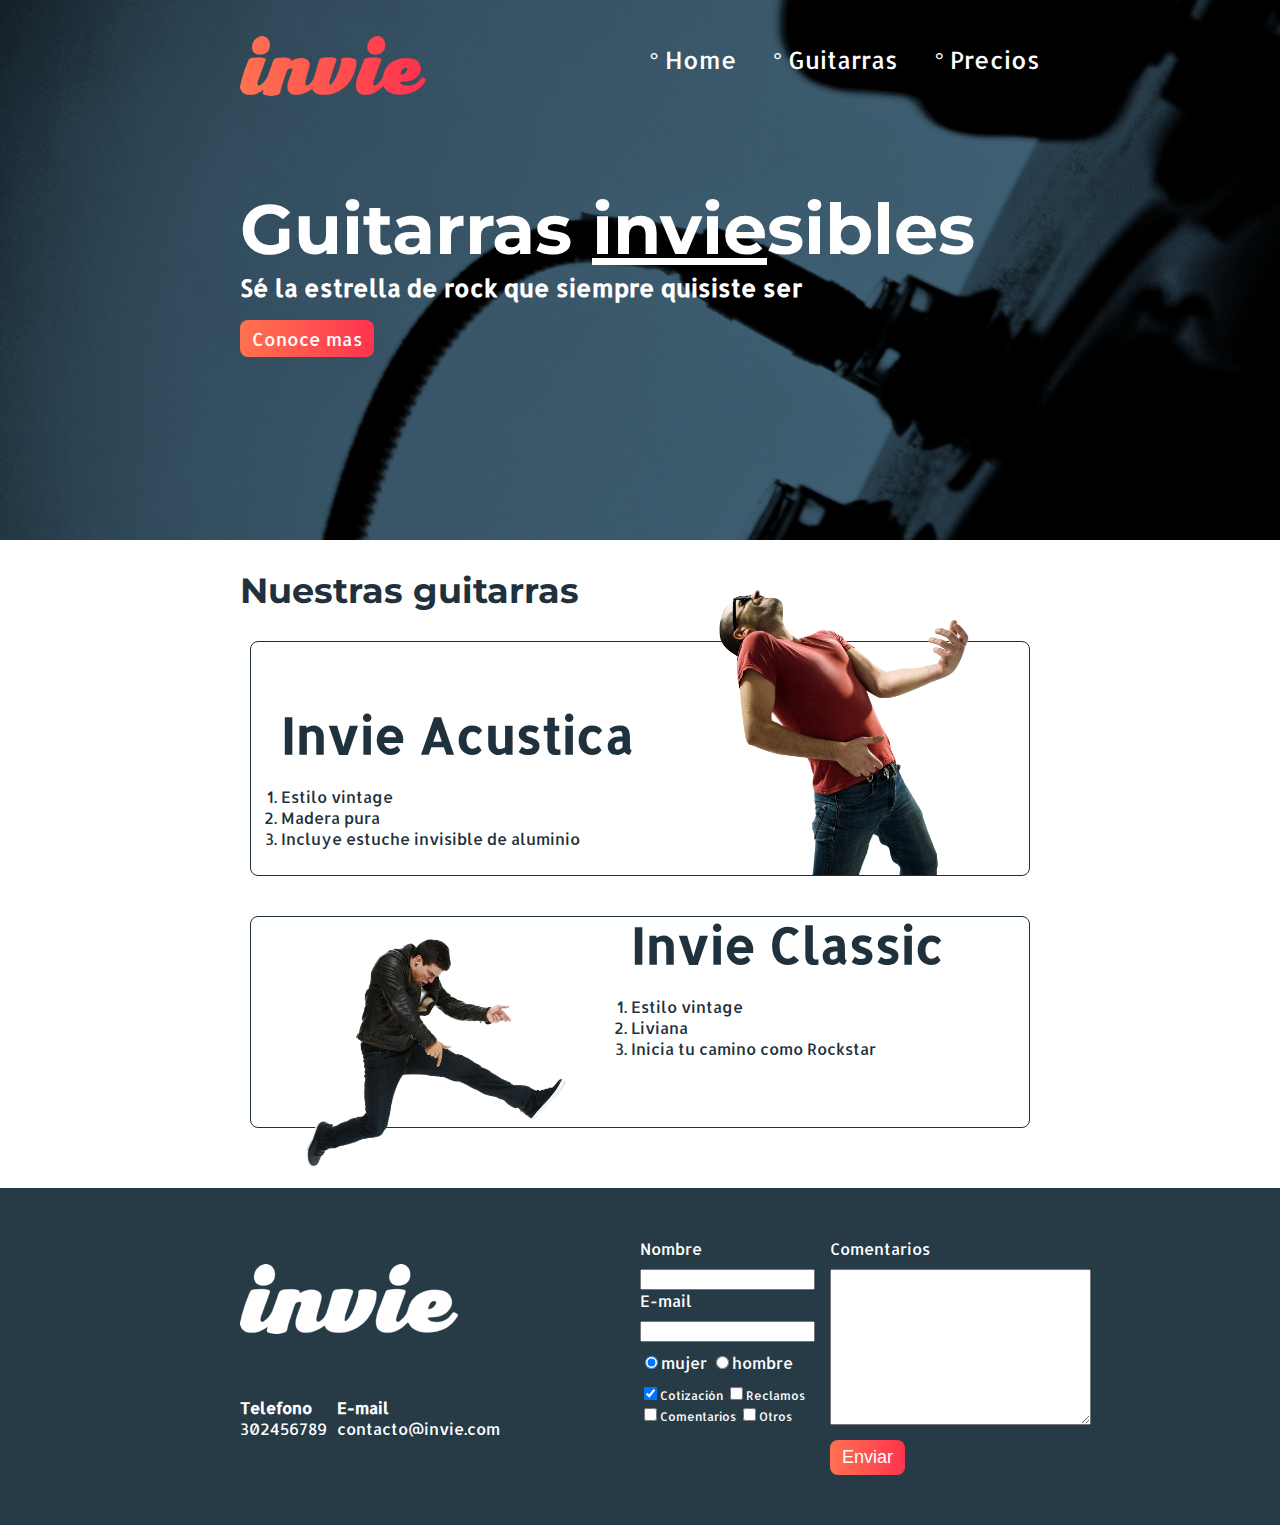
<file: index.html>
<!DOCTYPE html>
<html>
<head>
	<meta charset="utf-8">
	<title>Invie Arm - las mejores guitarras!!</title>
	<link href="https://fonts.googleapis.com/css?family=Montserrat|Allerta" rel="stylesheet">
	<link rel="stylesheet" type="text/css" href="css/invie.css">
</head>
<body>
	<section id="portada" class="portada background"> <!-- portada -->
	<header id="header" class="header contenedor"><!-- header -->
		<figure class="logotipo"><!-- logotipo -->
			<img src="images/invie.png" width="186" height="60" alt="Invie Logotipo" />
		</figure>
		<nav class="menu"><!-- menu -->
			<ul>
				<li>
					<a href="index.html">Home</a>
				</li>
				<li>
					<a href="#guitarras">Guitarras</a>
				</li>
				<li>
					<a href="precios.html">Precios</a>
				</li>
				
			</ul>
		</nav>
	</header>
		<div class="contenedor">
			<h1 class="titulo">Guitarras <span>invie</span>sibles</h1><!--titulo -->
			<h3 class="titulo-a">Sé la estrella de rock que siempre quisiste ser</h3><!-- resumen -->
			<a href="#guitarras"  class="button">Conoce mas</a><!-- boton -->
		</div>
	</section>
	<section id="guitarras" class="guitarras contenedor"> <!-- guitarras -->
		<h2>Nuestras guitarras</h2><!-- titulo -->
		<article class="guitarra"><!-- guitarra 1 -->
			<img src="images/invie-acustica.png" alt="Guitarra Invie Acustica" 
			width="350" class="derecha" />
			<div class="contenedor-guitarra-a">
				<h3 class="titulo-b">Invie Acustica</h3>
				<ol>
					<li>Estilo vintage</li>
					<li>Madera pura</li>
					<li>Incluye estuche invisible de aluminio</li>
				</ol>				
			</div>
		</article>
		
		<article class="guitarra b"><!-- guitarra 2 -->
			<img src="images/invie-classic.png" alt="Guitarra Invie Classic" 
			width="350" class="izquierda" />
			<div class="contenedor-guitarra-b">
				<h3 class="titulo-b">Invie Classic</h3>
				<ol>
					<li>Estilo vintage</li>
					<li>Liviana</li>
					<li>Inicia tu camino como Rockstar</li>
				</ol>
			</div>
		</article>
		
	</section>
	<footer class="footer">
		<div class="contenedor">
			<div class="contacto">
				<img src="images/invie-white.png" alt="logotipo blanco"/>
				<a href="tel:+57302456789"><strong>Telefono</strong><span>302456789</span></a>
				<a href="mailto:contacto@invie.com"><strong>E-mail</strong><span>contacto@invie.com</span></a>
			</div>
			<form class="formulario">	
				<div class="col1">					
					<label for="nombre">Nombre</label>
					<input type="text" id="nombre" name="nombre"/>
					<label for="email">E-mail</label>
					<input type="email" required id="email" name="email" />
					<div class="sexo">
						<label for="mujer">
							<input type="radio" id="mujer" name="sexo" value="mujer" checked="checked" />mujer
						</label>
						<label for="hombre">
							<input type="radio" id="hombre" name="sexo" value="hombre" />hombre
						</label>
					</div>
					<div class="intereses">
						<label for="cotizacion">
							<input type="checkbox" id="cotizacion" name="intereses" value="cotizacion" checked="checked">Cotización
						</label>
						<label for="reclamos">
							<input type="checkbox" id="reclamos" name="intereses" value="reclamos">Reclamos
						</label>
						<label for="comentarios">
							<input type="checkbox" id="comentarios" name="intereses" value="comentarios">Comentarios
						</label>
						<label for="otros">
							<input type="checkbox" id="otros" name="intereses" value="otros">Otros
						</label>
					</div>
				</div>
				<div class="col2">
					<label for="comentarios">Comentarios</label>
					<textarea name="comentarios" id="comentarios" cols="30" rows="10"></textarea>
					<input type="submit" value="Enviar" class="button" />
				</div>
			</form>
		</div>
	</footer>
</body>
</html>
</file>
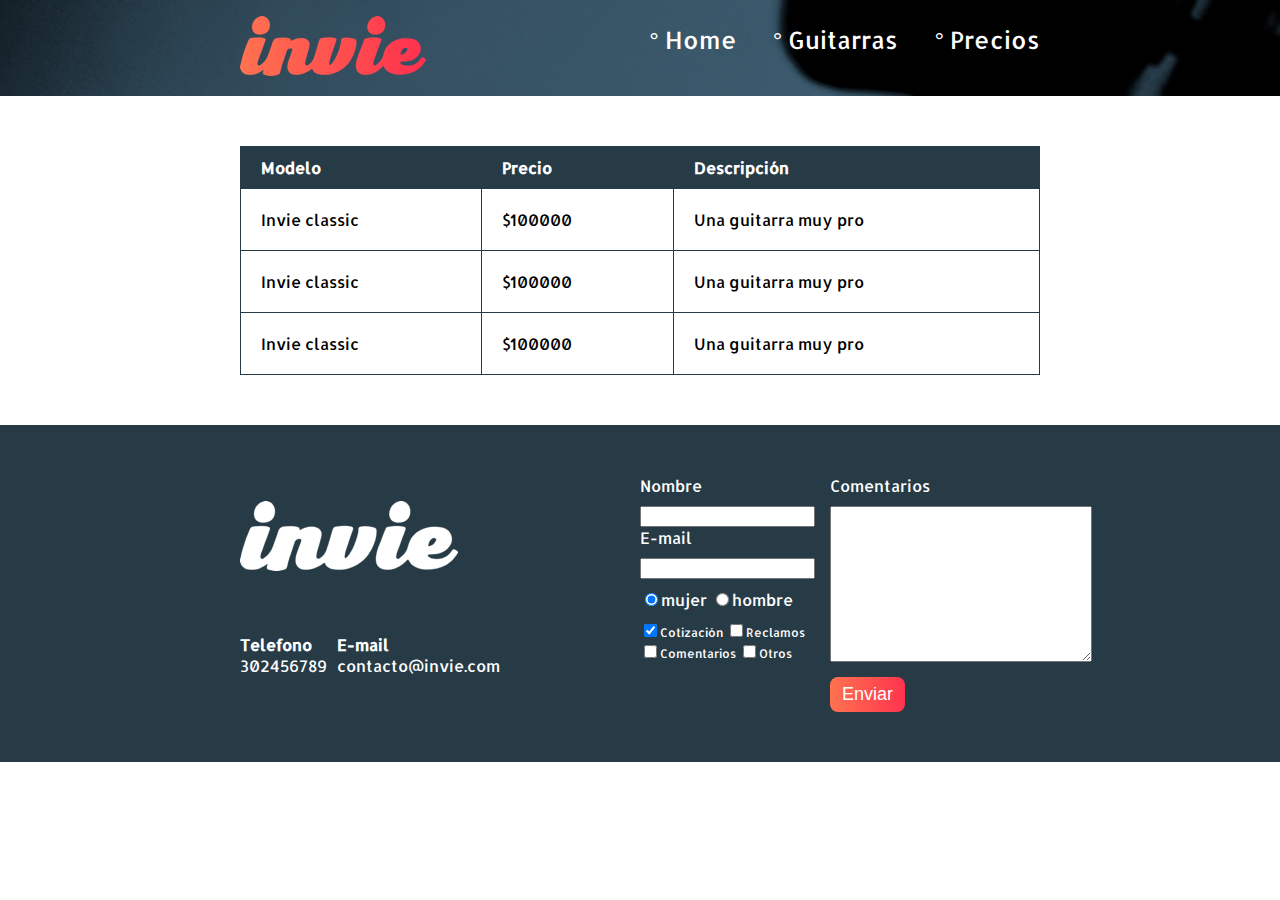
<file: precios.html>
<!DOCTYPE html>
<html>
<head>
	<meta charset="utf-8">
	<title>Precios de tus mejores guitarras!!</title>
	<link href="https://fonts.googleapis.com/css?family=Montserrat|Allerta" rel="stylesheet">
	<link rel="stylesheet" type="text/css" href="css/invie.css">
</head>
<body>	
	<header id="header" class="header background"><!-- header -->
		<div class="contenedor">
			<figure class="logotipo"><!-- logotipo -->
				<img src="images/invie.png" width="186" height="60" alt="Invie Logotipo" />
			</figure>
			<nav class="menu"><!-- menu -->
				<ul>
					<li>
						<a href="index.html">Home</a>
					</li>
					<li>
						<a href="index.html#guitarras">Guitarras</a>
					</li>
					<li>
						<a href="precios.html">Precios</a>
					</li>
					
				</ul>
			</nav>
		</div>
	</header>

	<section class="tabla">
		<div class="contenedor">
			<table>
				<thead>
					<tr>
						<th>Modelo</th>
						<th>Precio</th>
						<th>Descripción</th>
					</tr>
				</thead>
				<tbody>
					<tr>
						<td>Invie classic</td>
						<td>$100000</td>
						<td>Una guitarra muy pro</td>
					</tr>
					<tr>
						<td>Invie classic</td>
						<td>$100000</td>
						<td>Una guitarra muy pro</td>
					</tr>
					<tr>
						<td>Invie classic</td>
						<td>$100000</td>
						<td>Una guitarra muy pro</td>
					</tr>
				</tbody>
			</table>
		</div>
	</section>

	<footer class="footer">
		<div class="contenedor">
			<div class="contacto">
				<img src="images/invie-white.png" alt="logotipo blanco"/>
				<a href="tel:+57302456789"><strong>Telefono</strong><span>302456789</span></a>
				<a href="mailto:contacto@invie.com"><strong>E-mail</strong><span>contacto@invie.com</span></a>
			</div>
			<form class="formulario">	
				<div class="col1">					
					<label for="nombre">Nombre</label>
					<input type="text" id="nombre" name="nombre"/>
					<label for="email">E-mail</label>
					<input type="email" required id="email" name="email" />
					<div class="sexo">
						<label for="mujer">
							<input type="radio" id="mujer" name="sexo" value="mujer" checked="checked" />mujer
						</label>
						<label for="hombre">
							<input type="radio" id="hombre" name="sexo" value="hombre" />hombre
						</label>
					</div>
					<div class="intereses">
						<label for="cotizacion">
							<input type="checkbox" id="cotizacion" name="intereses" value="cotizacion" checked="checked">Cotización
						</label>
						<label for="reclamos">
							<input type="checkbox" id="reclamos" name="intereses" value="reclamos">Reclamos
						</label>
						<label for="comentarios">
							<input type="checkbox" id="comentarios" name="intereses" value="comentarios">Comentarios
						</label>
						<label for="otros">
							<input type="checkbox" id="otros" name="intereses" value="otros">Otros
						</label>
					</div>
				</div>
				<div class="col2">
					<label for="comentarios">Comentarios</label>
					<textarea name="comentarios" id="comentarios" cols="30" rows="10"></textarea>
					<input type="submit" value="Enviar" class="button" />
				</div>
			</form>
		</div>
	</footer>
</body>
</html>
</file>
<file: css/invie.css>
/**{
	border: 2px solid red;
	margin:10px;
	padding: 10px;
}*/

body{
	font-family: 'Allerta', sans-serif;
	margin:0;
}

input, textarea{
	outline: 0;
}

input:focus, textarea:focus{
	background: lightgray;
}

table{
	width:100%;
}

th{
	background: #273B47;
	color: white;
	padding:10px 20px;
	text-align: left;
}

td{
	padding:20px;
}

table, td, th{
	border:1px solid #273B47;
	border-collapse: collapse;
}

.button{
	background: linear-gradient(to left, #FE344E,#FF7250);
	border-radius: 8px;
	border:none;
	color:white;
	cursor:pointer;
	font-size: 18px;
	padding: 7px 12px;
	text-decoration: none;
}

.contenedor{
	margin: auto;
	position: relative;
	width: 800px;
}

.background{
		background-image: url('../images/background.png');
		background-size:cover;
}

.contenedor-guitarra-a{
	margin-left: 20px;
}

.contenedor-guitarra-b{
	margin-left: 370px;
	position: relative;
	bottom: 90px;
}

.logotipo{
	display: inline-block;
	margin-left: 0;
}

.titulo{
	font-family: 'Montserrat', sans-serif;
	font-size: 70px;
	margin-bottom: 0;
	margin-top:70px;
}

.titulo span{
	text-decoration: underline;
}

.titulo-a{
	font-size: 24px;
	margin-top: 0;
}

.titulo-b{
	font-size: 50px;
	margin-bottom: 20px;
}

.guitarras{
	color: #1F313C;
	margin-bottom: 60px;
}

.guitarras h2{
	font-family: 'Montserrat', sans-serif;
	font-size: 35px;
}

.guitarra{
	margin: 10px 10px 40px 10px;
	padding: 10px;
	/*overflow: hidden;*/
	border:1px solid #1F313F;
	border-radius: 8px;
}

.guitarra ol{
	padding: 0;
}

.guitarra.b{
	height: 190px;
}

.menu{
	display: inline-block;
	font-size: 24px;
	position: absolute;
	right: 0;
}

.menu a{
	color:white;
	text-decoration: none;
}

.menu li{
	display: inline-block;
	margin-left: 30px;
}

.menu li:before{
	content: "°";
	color:white;
}

.portada{
	color: #FFF;
	padding: 20px;
	height: 500px;
}

.portada button{
	margin-bottom: 70px;
}

.derecha{
	float: right;
	position: relative;
	top:-127px;
}

.izquierda{
	float: left;
	position: relative;	
}

header{
	position: relative;
}

.footer{
	background: #273B47;
	padding: 50px 10px;
}

.contacto{
	display:flex;
	width:300px;
	flex-wrap:wrap;
	align-items:center;
}

.contacto img{
	display: block;
}

.contacto strong{
	display: block;
}

.contacto a{
	color: white;
	margin:10px 10px 10px 0;
	text-decoration: none;
}

.footer .contenedor{
	display: flex;
	justify-content: space-between;
}

.formulario{
	color: white;
	display: flex;
	width: 400px;
}

.col1, .col2{
	display: flex;
	flex-direction: column;
}

.col1{
	margin-right: 15px;
	min-width: 175px;
	width: 175px; 
}

.col2{
	align-items:flex-start;
}

.col2 .button{
	margin-top: 15px;
}

.intereses label{
	font-size: 12px;
}

.formulario label, .sexo, .intereses{
	margin-bottom:10px;
}

.sexo{
	margin-top:10px;
}

.tabla{
	margin:50px 0;
}
</file>
